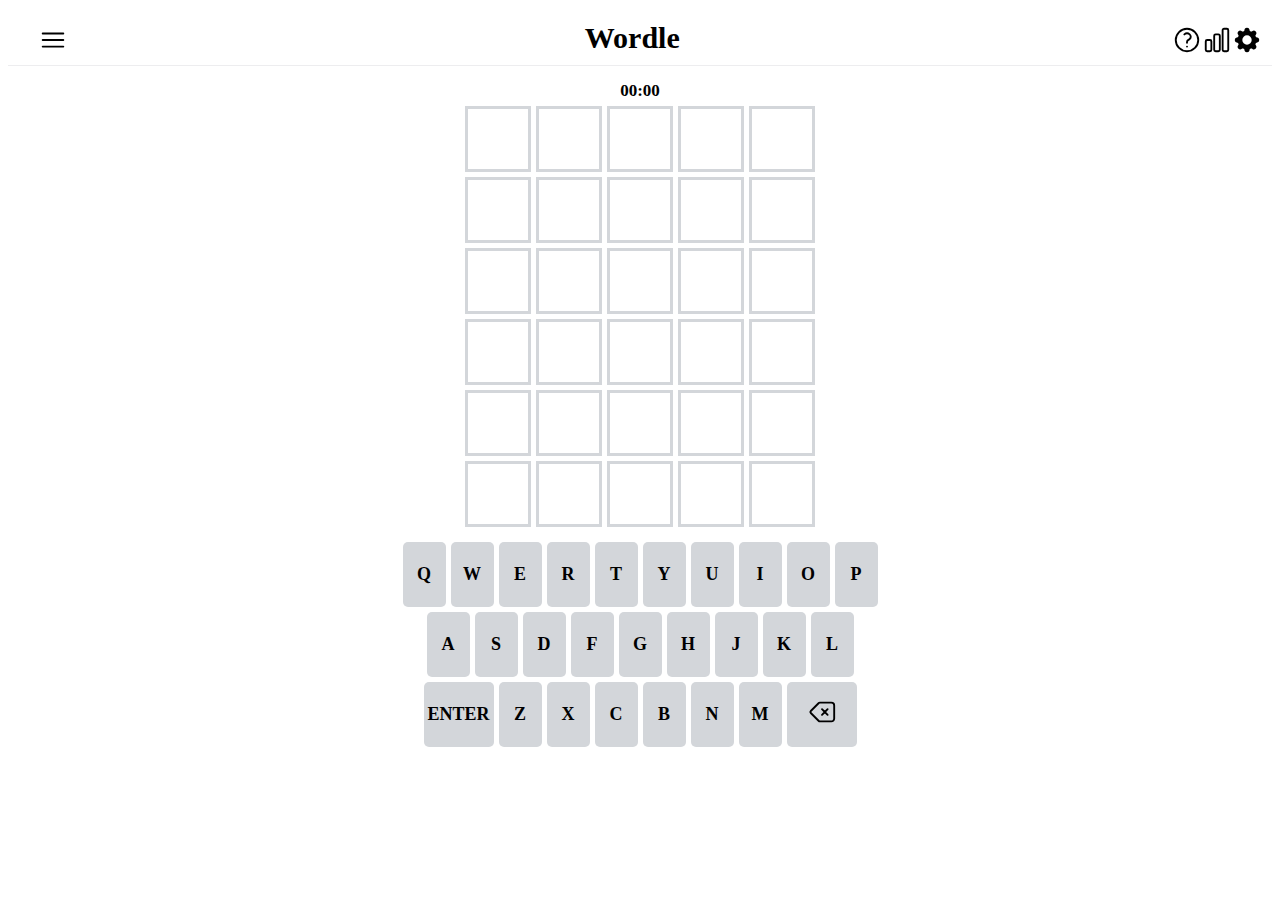
<file: index.html>
<!DOCTYPE html>
<html lang="en">
  <head>
    <meta charset="UTF-8" />
    <meta name="viewport" content="width=device-width, initial-scale=1.0" />
    <title>wordle</title>
    <link rel="stylesheet" href="main.css" />
    <link rel="stylesheet" href="header.css" />
    <link rel="stylesheet" href="footer.css" />
  </head>
  <body>
    <header>
      <div class="header-column">
        <div class="header-icon-left">
          <img src="bar.svg" alt="" />
        </div>

        <div class="header-title">Wordle</div>

        <div class="header-icon-right">
          <img src="help.svg" alt="" />

          <img src="chart-bar.svg" alt="" />

          <img src="setting.svg" alt="" />
        </div>
      </div>
    </header>
    <main>
      <div id="timer">00:00</div>
      <div class="board-row row-0">
        <div class="board-block" data-index="00"></div>
        <div class="board-block" data-index="01"></div>
        <div class="board-block" data-index="02"></div>
        <div class="board-block" data-index="03"></div>
        <div class="board-block" data-index="04"></div>
      </div>
      <div class="board-row row-1">
        <div class="board-block" data-index="10"></div>
        <div class="board-block" data-index="11"></div>
        <div class="board-block" data-index="12"></div>
        <div class="board-block" data-index="13"></div>
        <div class="board-block" data-index="14"></div>
      </div>
      <div class="board-row row-2">
        <div class="board-block" data-index="20"></div>
        <div class="board-block" data-index="21"></div>
        <div class="board-block" data-index="22"></div>
        <div class="board-block" data-index="23"></div>
        <div class="board-block" data-index="24"></div>
      </div>
      <div class="board-row row-3">
        <div class="board-block" data-index="30"></div>
        <div class="board-block" data-index="31"></div>
        <div class="board-block" data-index="32"></div>
        <div class="board-block" data-index="33"></div>
        <div class="board-block" data-index="34"></div>
      </div>
      <div class="board-row row-4">
        <div class="board-block" data-index="40"></div>
        <div class="board-block" data-index="41"></div>
        <div class="board-block" data-index="42"></div>
        <div class="board-block" data-index="43"></div>
        <div class="board-block" data-index="44"></div>
      </div>
      <div class="board-row row-5">
        <div class="board-block" data-index="50"></div>
        <div class="board-block" data-index="51"></div>
        <div class="board-block" data-index="52"></div>
        <div class="board-block" data-index="53"></div>
        <div class="board-block" data-index="54"></div>
      </div>
    </main>
    <footer>
      <div class="keyboard-row row-1">
        <div class="keyboard-column" data-key="Q">Q</div>
        <div class="keyboard-column" data-key="W">W</div>
        <div class="keyboard-column" data-key="E">E</div>
        <div class="keyboard-column" data-key="R">R</div>
        <div class="keyboard-column" data-key="T">T</div>
        <div class="keyboard-column" data-key="Y">Y</div>
        <div class="keyboard-column" data-key="U">U</div>
        <div class="keyboard-column" data-key="I">I</div>
        <div class="keyboard-column" data-key="O">O</div>
        <div class="keyboard-column" data-key="P">P</div>
      </div>
      <div class="keyboard-row row-2">
        <div class="keyboard-column" data-key="A">A</div>
        <div class="keyboard-column" data-key="S">S</div>
        <div class="keyboard-column" data-key="D">D</div>
        <div class="keyboard-column" data-key="F">F</div>
        <div class="keyboard-column" data-key="G">G</div>
        <div class="keyboard-column" data-key="H">H</div>
        <div class="keyboard-column" data-key="J">J</div>
        <div class="keyboard-column" data-key="K">K</div>
        <div class="keyboard-column" data-key="L">L</div>
      </div>

      <div class="keyboard-row row-3">
        <div class="keyboard-column wide" data-key="ENTER">ENTER</div>
        <div class="keyboard-column" data-key="Z">Z</div>
        <div class="keyboard-column" data-key="X">X</div>
        <div class="keyboard-column" data-key="V">C</div>
        <div class="keyboard-column" data-key="B">B</div>
        <div class="keyboard-column" data-key="N">N</div>
        <div class="keyboard-column" data-key="M">M</div>
        <div class="keyboard-column wide" data-key="BACK">
          <div class="keyback">
            <img src="back.svg" alt="" />
          </div>
        </div>
      </div>
    </footer>
    <script src="index.js"></script>
  </body>
</html>
</file>
<file: main.css>
main {
  display: flex;
  flex-direction: column;
  justify-content: center;
  align-items: center;
  gap: 5px;
  padding: 15px 0 15px 0;
}

.board-row {
  display: flex;
  justify-content: center;
  align-items: center;
  gap: 5px;
}
.board-block {
  display: flex;
  justify-content: center;
  align-items: center;
  border: 3px solid #d3d6da;
  width: 60px;
  height: 60px;
  font-size: 30px;
  font-weight: bold;
}

#timer {
  font-size: 17px;
  font-weight: bold;
}
</file>
<file: header.css>
header {
  margin-top: 20px;
  border-bottom: 1px solid #ededef;
  padding-bottom: 10px;
}

.header-column {
  display: flex;
  justify-content: space-between;
  align-items: center;
  padding: 0 10px 0 30px;
}
.header-title {
  display: flex;
  justify-content: center;
  align-items: center;
  padding-left: 2%;
  font-size: 30px;
  font-weight: bold;
}
.header-icon-left,
.header-icon-right img {
  width: 30px;
}
.header-icon-left {
  padding-top: 5px;
  display: flex;
  justify-content: center;
  align-items: center;
}
.header-icon-right {
  padding-top: 5px;
  display: flex;
  justify-content: center;
  align-items: center;
}
</file>
<file: footer.css>
footer {
  display: flex;
  flex-direction: column;
  justify-content: center;
  align-items: center;
  gap: 5px;
}
.keyboard-row {
  display: flex;
  justify-content: center;
  align-items: center;
  gap: 5px;
}

.keyboard-column {
  border-radius: 5px;
  display: flex;
  justify-content: center;
  align-items: center;
  width: 43px;
  height: 65px;
  background-color: #d3d6da;
  font-weight: bold;
  font-size: 18px;
}

.keyback img {
  width: 30px;
}
.wide {
  width: 70px;
}
</file>
